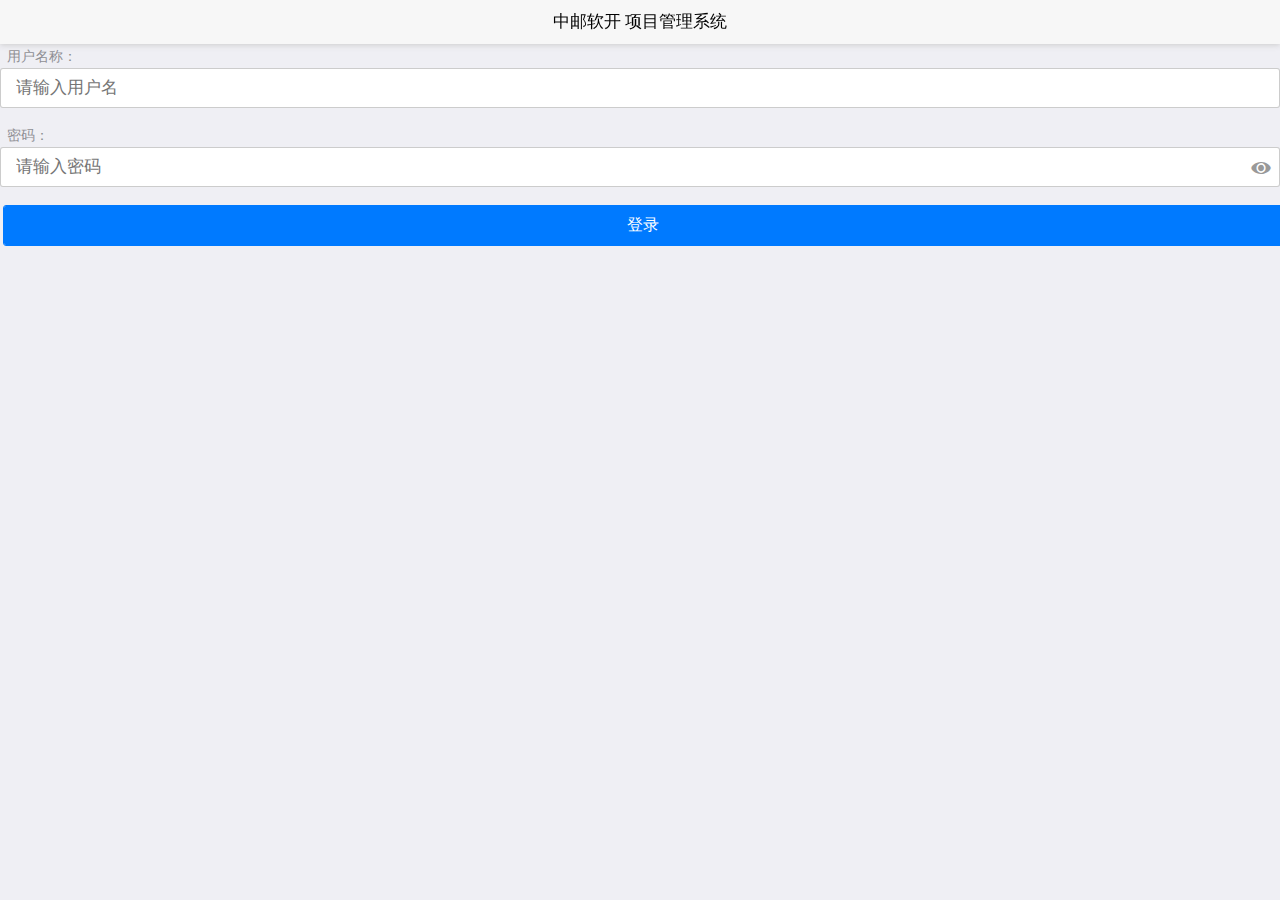
<file: HelloWorld20170228/index.html>
<!DOCTYPE html>
<html>
	<head>
	    <meta charset="utf-8">
	    <meta name="viewport" content="initial-scale=1.0, maximum-scale=1.0, user-scalable=no" />
	    <title></title>
	    <script src="js/mui.min.js"></script>
	    <link href="css/mui.min.css" rel="stylesheet"/>
	    <link href="css/myMobiStyle.css" rel="stylesheet"/>
	</head>
	<body>
		<header class="mui-bar mui-bar-nav">
		    <h1 class="mui-title">中邮软开 项目管理系统</h1>
		</header>
		<div class="mui-content">
			<h5>用户名称：</h5>
			<div class="mui-input-row">
				<input id="userName" type="text" placeholder="请输入用户名">
			</div>
			<h5>密码：</h5>
			<div class="mui-input-row mui-password">
				<input id="password" type="password" class="mui-input-password" placeholder="请输入密码">
			</div>
			<button type="button" class="mui-btn mui-btn-block mui-btn-primary" onclick="javascript:onLogin()">登录</button>
		</div>
	</body>
</html>
<script type="text/javascript">
	window.onload = function() {  
        mui.init();
		
		mui.plusReady(function() {  
			if(localStorage.userName){
				mui("#userName")[0].value = localStorage.userName;
			}
        });
    };
    
	document.addEventListener('plusready', function(){
		//console.log("所有plus api都应该在此事件发生后调用，否则会出现plus is undefined。");
	});

	//用户登录，如果成功则跳转到任务列表页面
	function onLogin(){
		var userName = mui("#userName")[0].value;
		var userPass = mui("#password")[0].value;
		
		//var url = 'http://192.168.16.42:8080/mybatis/user/test.do';
		var url = 'http://192.168.16.114:8080/HelloWeb/login';
		//发送数据
		var data = {
			name: userName,
			password: userPass,
		};
	
		mui.getJSON(url, data, callbackLogon);
		//测试代码
		//var response = {"status":"0000","message":"登录成功，已显示全部任务数据","taskssize":3,"tasks":[{"tdes":"前后台设计","tfitm":"","tid":1,"tmanager":"李现恩","tmid":0,"tname":"详细设计","tpct":0.12,"tremark":"","tsttm":""},{"tdes":"高楼大厦","tfitm":"","tid":2,"tmanager":"靳立新","tmid":0,"tname":"画图","tpct":0.42,"tremark":"","tsttm":""},{"tdes":"天天向上","tfitm":"","tid":3,"tmanager":"杨扬","tmid":0,"tname":"学习","tpct":0.32,"tremark":"","tsttm":""}],"id":1,"name":"李现恩","userssize":5,"users":[{"id":1,"name":"李现恩","password":""},{"id":2,"name":"靳立新","password":""},{"id":3,"name":"杨扬","password":""},{"id":4,"name":"张三","password":""},{"id":5,"name":"李四","password":""}]};
		//callbackLogon(response);
	}
	
	//成功响应的回调函数
	function callbackLogon(response) {
		console.info(JSON.stringify(response));
		var r = response;
		if(r.status == "0000" || r.status == "0003"){
			localStorage.setItem("userName", mui("#userName")[0].value);//把成功登陆了的用户名称保存下来，下次登陆时就不用再输入用户名了
			localStorage.setItem("users",JSON.stringify(r.users));//记录下用户列表，在任务编辑和新建时需要选择责任人。责任人就等于用户。
			localStorage.setItem("task_adev_mode","no");//是否有操作，no表示没有操作，new表示新建，edit表示编辑，view表示查看
			localStorage.setItem("working_task_id","0");//当前操作过的task_id号，0表示没有操作
			var url = "task_list.html";
	   		plus.webview.create(url,url,{},{tasks:response}).show();
		}else{
			if(r.status == "0001"){
				alert("用户名不存在");
			}
			if(r.status == "0002"){
				alert("密码错误");
			}
		}
	};
</script>
</file>
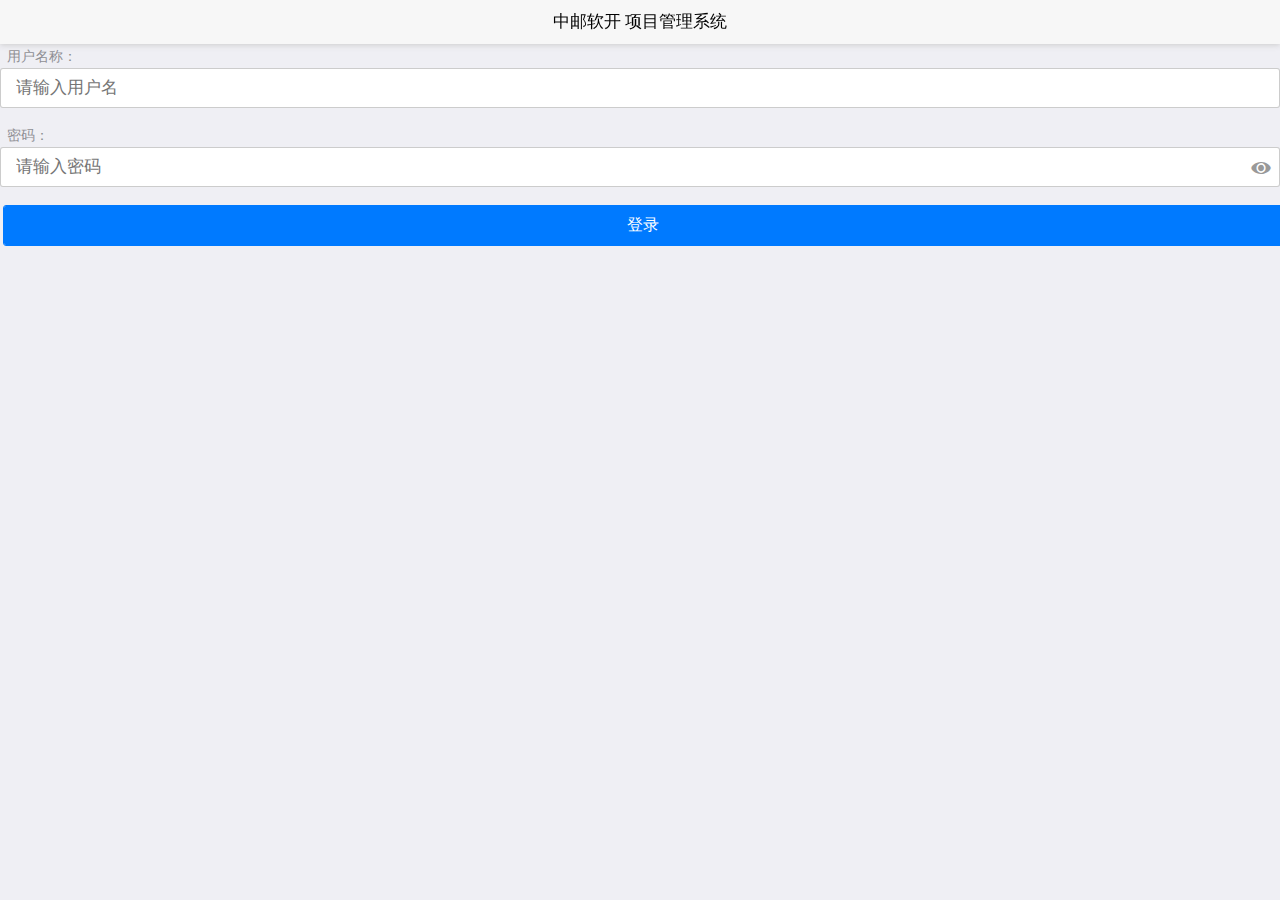
<file: HelloWorld20170228/sub0-login.html>
<!DOCTYPE html>
<html>
	<head>
	    <meta charset="utf-8">
	    <meta name="viewport" content="initial-scale=1.0, maximum-scale=1.0, user-scalable=no" />
	    <title></title>
	    <script src="js/mui.min.js"></script>
	    <link href="css/mui.min.css" rel="stylesheet"/>
	    <link href="css/myMobiStyle.css" rel="stylesheet"/>
	</head>
	<body>
		<header class="mui-bar mui-bar-nav">
		    <h1 class="mui-title">中邮软开 项目管理系统</h1>
		</header>
		<div class="mui-content">
			<h5>用户名称：</h5>
			<div class="mui-input-row">
				<input id="userName" type="text" placeholder="请输入用户名">
			</div>
			<h5>密码：</h5>
			<div class="mui-input-row mui-password">
				<input id="password" type="password" class="mui-input-password" placeholder="请输入密码">
			</div>
			<button type="button" class="mui-btn mui-btn-block mui-btn-primary" onclick="javascript:onLogin()">登录</button>
		</div>
	</body>
</html>
<script type="text/javascript">
	window.onload = function() {  
        mui.init();
		
		mui.plusReady(function() {  
			if(localStorage.userName){
				mui("#userName")[0].value = localStorage.userName;
			}
        });
    };
    
	document.addEventListener('plusready', function(){
		//console.log("所有plus api都应该在此事件发生后调用，否则会出现plus is undefined。");
	});

	//用户登录，如果成功则跳转到任务列表页面
	function onLogin(){
		var userName = mui("#userName")[0].value;
		var userPass = mui("#password")[0].value;
		
		//var url = 'http://192.168.16.114:8080/HelloWeb/login';//靳立新的PC做后台
		var url = 'http://192.168.3.17:8080/HelloWeb20170308/login';//杨扬的PC做后台
		//var url = 'http://192.168.16.42:8080/HelloWeb/login';//李现恩的PC做后台
		//发送数据
		var data = {
			name: userName,
			password: userPass,
		};	
		mui.getJSON(url, data, callbackLogon);
		
		//测试代码
//		var response = {"status":"0000","message":"登录成功，已显示全部任务数据","taskssize":3,"tasks":[{"tdes":"前后台设计","tfitm":"","tid":1,"tmanager":"李现恩","tmid":0,"tname":"详细设计","tpct":0.12,"tremark":"","tsttm":""},{"tdes":"高楼大厦","tfitm":"","tid":2,"tmanager":"靳立新","tmid":0,"tname":"画图","tpct":0.42,"tremark":"","tsttm":""},{"tdes":"天天向上","tfitm":"","tid":3,"tmanager":"杨扬","tmid":0,"tname":"学习","tpct":0.32,"tremark":"","tsttm":""}],"id":1,"name":"李现恩","userssize":5,"users":[{"id":1,"name":"李现恩","password":""},{"id":2,"name":"靳立新","password":""},{"id":3,"name":"杨扬","password":""},{"id":4,"name":"张三","password":""},{"id":5,"name":"李四","password":""}]};
//		callbackLogon(response);
	}
	
	//成功响应的回调函数
	function callbackLogon(response) {
		console.info(JSON.stringify(response));
		var r = response;
		if(r.status == "0000" || r.status == "0003"){
			localStorage.setItem("userName", mui("#userName")[0].value);//把成功登陆了的用户名称保存下来，下次登陆时就不用再输入用户名了
			//localStorage.setItem("users",JSON.stringify(r.users));//记录下用户列表，在任务编辑和新建时需要选择责任人。责任人就等于用户。
			localStorage.setItem("user_id",JSON.stringify(r.id));//记录下用户列表，在任务编辑和新建时需要选择责任人。责任人就等于用户。
			localStorage.setItem("task_adev_mode","no");//是否有操作，no表示没有操作，new表示新建，edit表示编辑，view表示查看
			localStorage.setItem("working_task_id","0");//当前操作过的task_id号，0表示没有操作
			//var url = "task_list.html";
	   		//plus.webview.create(url,url,{},{tasks:response}).show();
	   		
	   		//登录到主界面
	   		var url = "sub0-main.html";
	   		plus.webview.create(url,url,{},{tasks:response}).show();
		}else{
			if(r.status == "0001"){
				alert("用户名不存在");
			}
			if(r.status == "0002"){
				alert("密码错误");
			}
		}
	};
</script>
</file>
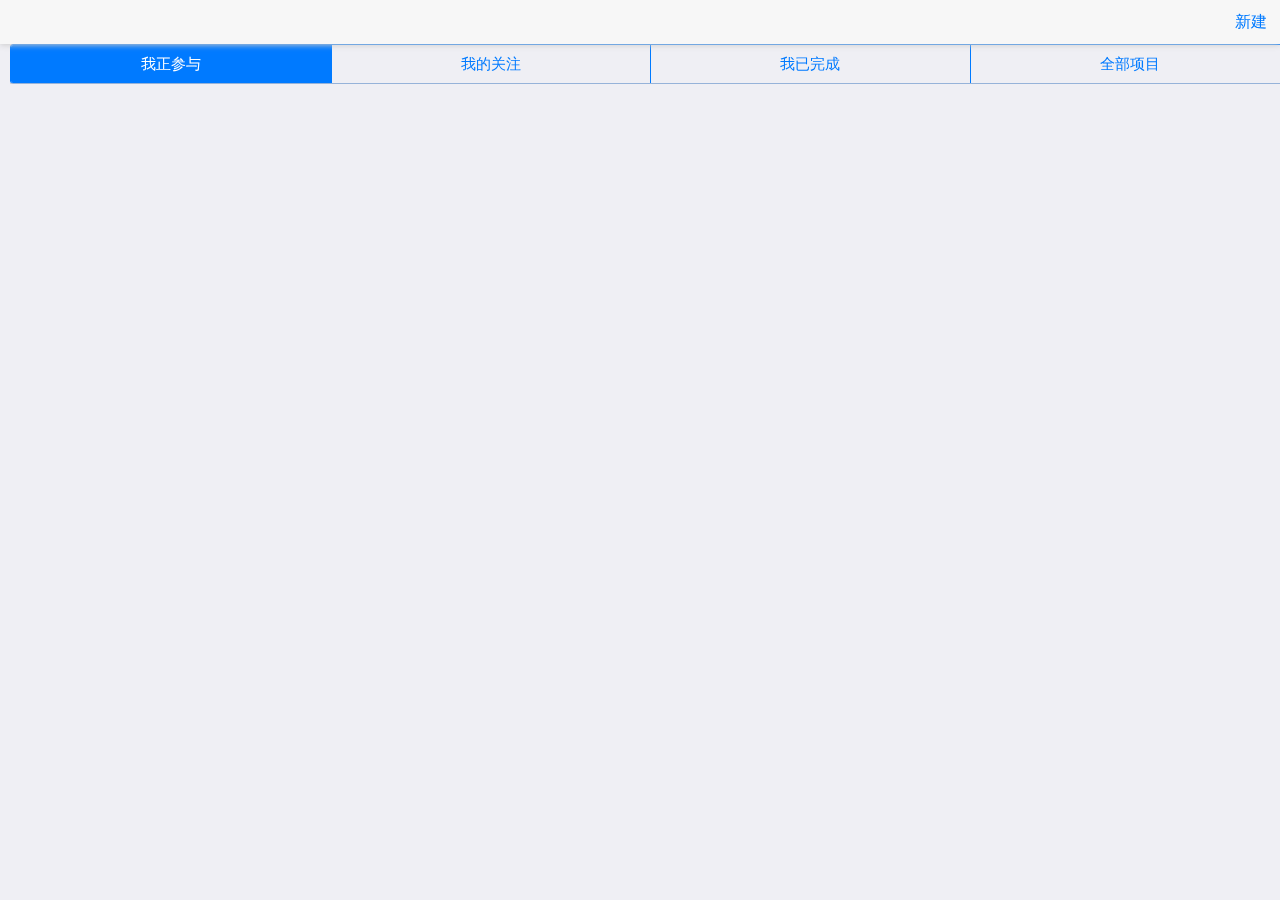
<file: HelloWorld20170228/sub1-project-list-yoyo.html>
<!DOCTYPE html>
<html>
	<head>
		<meta charset="utf-8">
		<title></title>
		<meta name="viewport" content="width=device-width, initial-scale=1,maximum-scale=1,user-scalable=no">
		<meta name="apple-mobile-web-app-capable" content="yes">
		<meta name="apple-mobile-web-app-status-bar-style" content="black">
		<link rel="stylesheet" href="css/mui.min.css">
		<link href="css/myMobiStyle.css" rel="stylesheet"/>
		<style>
			html,
			body {
				background-color: #efeff4;
			}
			.title {
				padding: 20px 15px 10px;
				color: #6d6d72;
				font-size: 15px;
				background-color: #fff;
			}
			
			.mui-plus header.mui-bar {
				display: none!important;
			}
			.mui-plus .mui-bar-nav~.mui-content {
				padding: 0!important;
			}
			
			.mui-plus .plus{
				display: inline;
			}
			
			.plus{
				display: none;
			}
			
			#topPopover {
				position: fixed;
				top: 16px;
				right: 6px;
			}
			#topPopover .mui-popover-arrow {
				left: auto;
				right: 6px;
			}
			p {
				text-indent: 22px;
			}
			span.mui-icon {
				font-size: 14px;
				color: #007aff;
				margin-left: -15px;
				padding-right: 10px;
			}
			.mui-popover {
				height: 300px;
			}
			.mui-content {
				padding: 10px;
			}
		</style>
	</head>

	<body>
		<header class="mui-bar mui-bar-nav">
		    <a class="mui-btn mui-btn-link mui-pull-right" onclick="javascript:onNewProject()">新建</a>
		</header>
		<div id="pullrefresh" class="mui-content mui-scroll-wrapper">
			<div class="mui-scroll">
				<div id="segmentedControl" class="mui-segmented-control">
					<a class="mui-control-item mui-active" href="#item1">我正参与</a>
					<a class="mui-control-item" href="#item2">我的关注</a>
					<a class="mui-control-item" href="#item3">我已完成</a>
					<a class="mui-control-item" href="#item3">全部项目</a>
				</div>
				<ul id="project_list" class="mui-table-view">
				<!--js 通过代码添加任务列表内的任务 -->
		       </ul>
			</div>
		</div>
	</body>
</html>		
		
<script src="js/mui.min.js"></script>
	<script type="text/javascript">
			mui.init({
				swipeBack: false,
				//上拉下滑监听
				pullRefresh: {
					container: '#pullrefresh',
					down: {
						callback: pulldownRefresh
					},
					up: {
						contentrefresh: '正在加载...',
						callback: pullupRefresh
					}
				},
				//手势监听
				gestureConfig:{ tap: true, //默认为true
    					doubletap: true, //默认为false 
    					longtap: true, //默认为false 
    					swipe: true, //默认为true 
    					drag: true, //默认为true 
    					hold:false,//默认为false，不监听 
    					release:false//默认为false，不监听 
    				  },
			});
			
		//启动完成后，调用刷新项目列表
    	mui.plusReady(function() {  
        var self = plus.webview.currentWebview();
        //发送请求
        //var url='http://192.168.16.114:8080/HelloWeb/getProjectAllInfo';//靳立新的PC做后台
        var url = 'http://192.168.3.17:8080/HelloWeb20170308/getProjectAllInfo';//杨扬的PC做后台
        //接收数据
      	mui.getJSON(url, notifiULList);

	     //测试代码
		//console.info(response.status);
		//console.info('response.projects:'+JSON.stringify(response.projects));
		//notifiULList(response);
    });

	//刷新项目列表，数据来源是登录成功后传入的response
        function notifiULList(response) {
        datalist=response.projects;
        var doc = document;
        var fragment = doc.createDocumentFragment();
        var container = doc.getElementById("project_list");  
        console.info('datalist='+JSON.stringify(datalist));
		
        mui.each(datalist, function(i, n) {  
            notifiAndSetLiDetail(fragment, n);  
        });  

        container.appendChild(fragment);  
    }
	
	//构建每一个项目信息的HTML
	function notifiAndSetLiDetail(fragment, n) { 
		var doc = document;
		var li = doc.createElement("li");//项目条目
        fragment.appendChild(li);
        li.setAttribute("class", "mui-table-view-cell"); 
        li.setAttribute("id", n.id); 
        
        var div4 = doc.createElement("div");//左滑删除显示区域
        li.appendChild(div4);
        div4.setAttribute("class", "mui-slider-right mui-disabled");
        var a = doc.createElement("a");//删除按钮
        div4.appendChild(a);
        a.setAttribute("class", "mui-btn mui-btn-red");
        a.innerHTML = "删除";
        
        var div1 = doc.createElement("div");//项目信息显示区域
        div1.setAttribute("class", "mui-slider-handle mui-table");
        li.appendChild(div1);
         
        var div2 = doc.createElement("div");//项目名称和项目描述区域，包含在div1的左侧
        //div2.setAttribute("class", "mui-table-cell mui-col-xs-10");
        div2.setAttribute("class", "mui-table-cell");
        div1.appendChild(div2);
        
        var div3 = doc.createElement("div");//项目进度和责任人区域，包含在div1的右侧
		div3.setAttribute("class", "mui-table-cell mui-col-xs-6 mui-text-right");
        div1.appendChild(div3);
        
        var h41 = doc.createElement("h4");//项目名称
        h41.innerHTML = n.name;
        div2.appendChild(h41);
        
        var p1 = doc.createElement("p");//项目概述
        p1.setAttribute("class", "mui-h6 mui-ellipsis");
        p1.innerHTML = n.overview;
        div2.appendChild(p1);
               
        var p2 = doc.createElement("p");  //项目经理
        p2.setAttribute("class", "mui-h4 mui-ellipsis");
        p2.innerHTML = getUserNameByID(n.owner_id);
        div3.appendChild(p2);
        //console.info('n.owner_id='+n.owner_id);
        //console.info('p2.innerHTML='+ JSON.stringify(p2.innerHTML));
        
        var h42 = doc.createElement("h6");//任务数
      	h42.innerHTML = '总任务：'+n.tasksize;
      	div3.appendChild(h42);
    };	
    
			//mui事件，单击打开所分配的任务
			mui("#project_list").on('tap','.mui-table-view-cell',function(event)
			{
				//打开任务详情 
				mui.openWindow({ id:'task', url:'sub2-task-list-yoyo.html' }); 
			})
			
			//mui事件，长按打开项目详情
			mui(".mui-table-view").on('longtap','.mui-table-view-cell',function(event)
			{
				//打开项目详情 
//				mui.openWindow({ id:'detail', url:'sub2-project-detail-yoyo.html' }); 
				var url = "sub2-project-detail-yoyo.html";
				localStorage.setItem("project_adev","edit");
	    		plus.webview.create(url,'page_project_adev',{},{shane:"v", project_id:this.id}).show();
			})
			
			//跳转到新建页面，新建项目的id为0
			function onNewProject(){
			var url = "sub1-project-new-yoyo.html";
			localStorage.setItem("project_adev","new");
	    	plus.webview.create(url,'page_project_adev',{},{shane:"n", project_id:0}).show();
	};
	
	//查看任务，任务id会被传入到查看界面
	mui('#task_list').on('tap', '.mui-table-view-cell', function(event) {
		var url = "task_new.html";
		localStorage.setItem("task_adev","edit");//
	    plus.webview.create(url,'page_task_adev',{},{shane:"v", task_id:this.id}).show();
	});
			
			//左滑删除项目
		mui('#project_list').on('tap', '.mui-btn', function(event) {
		var elem = this;
		var li = elem.parentNode.parentNode;
		var project_id = li.getAttribute("id");
		var btnArray = ['确认', '取消'];
		mui.confirm('确认删除该条任务？', 'PMS', btnArray, function(e) {
			if (e.index == 0) {
				//li.parentNode.removeChild(li);
				deleteProject(project_id);//调用删除任务的后台请求
			} else {
				setTimeout(function() {
					mui.swipeoutClose(li);
				}, 0);
			}
		});
	});
	
	//删除项目函数
	function deleteProject(projectID) {
		//var url = 'http://192.168.16.114:8080/HelloWeb/deleteProjectById';//靳立新的PC做后台
		var url = 'http://192.168.3.17:8080/HelloWeb20170308/deleteProjectById';//杨扬的PC做后台
		//发送数据
		var data = {
			project_id: projectID,
		};

		mui.getJSON(url, data, callbackDeleteProject);
	};
		
	//删除任务调用成功响应的回调函数
	function callbackDeleteProject(response) {
		//console.info(JSON.stringify(response));
		if(response.status == "0000"){
			projectId = response.project_id;
			mui(".mui-table-view-cell").each(function(){
				if(this.getAttribute("id") == projectId){
					this.parentNode.removeChild(this);
					console.info("删除任务成功!")
				}
			})
		}
	};

	function refreshChangedProject(){
		var isNew = localStorage.getItem("project_adev_mode");
		var project_id = localStorage.getItem("working_project_id");
		console.info("开始调用refreshChangedProject... ...isNew = " + isNew + ",    project_id = " + project_id);
		if(isNew == 'new'){
			//console.info("在列表末尾增加一条记录");
			var doc = document;
	        var fragment = doc.createDocumentFragment();
	        var container = doc.getElementById("project_list");
	        var data = localStorage.getItem("changed_project");
	        var ObjProject = JSON.parse(data);
            notifiAndSetLiDetail(fragment, ObjProject);  
	        container.appendChild(fragment); 
		}else if(isNew == 'edit'){
			//console.info("去列表中遍历id，并修改");
			var data = localStorage.getItem("changed_project");
	        var ObjProject = JSON.parse(data);
			mui(".mui-table-view-cell").each(function(){
				if(this.getAttribute("id") == project_id){
					var divs = this.getElementsByTagName("div");//li有两个div，我们要操作第二个
					var divs_project_info = divs[1].getElementsByTagName("div");
					var project_name = divs_project_info[0].getElementsByTagName("h4");
					project_name[0].innerHTML = ObjProject.name;
					var project_desc = divs_project_info[0].getElementsByTagName("p");
					project_desc[0].innerHTML = ObjProject.overview;
					var project_owner = divs_project_info[1].getElementsByTagName("p");
					project_owner[0].innerHTML = getUserNameByID(ObjProject.owner_id);
					console.info(project_owner[0].innerHTML);
					return false;
				}
			})
		}else{
			console.info("project_adev状态不对，或者其他错误");
		}
		
		//console.info("return false 相当于 break");
		localStorage.setItem("project_adev_mode","no");//是否有操作，no表示没有操作，new表示新建，edit表示编辑，view表示查看
		localStorage.setItem("working_project_id","0");
	};
	
	
	
	//发送请求到后台获取用户表信息并存到本地localStorage
	{
		//发送请求
    	//var url='http://192.168.16.114:8080/HelloWeb/getUserAllInfo';//靳立新的PC做后台
    	var url = 'http://192.168.3.17:8080/HelloWeb20170308/getUserAllInfo';//杨扬的PC做后台
  		//接收数据
    	mui.getJSON(url, getUserName);
    		
   		function getUserName(users){
			var jsonUsers = users;
			//console.info('jsonUsers='+JSON.stringify(users));
			localStorage.setItem("users",JSON.stringify(jsonUsers.users));//users={id,name}
			//console.info('users='+JSON.stringify(jsonUsers.users));
			//console.info('localStorage='+JSON.stringify(localStorage));
		};
	};
	
	//根据用户id获取用户名称
	function getUserNameByID(id) {
		//console.info('localStorage:'+JSON.stringify(localStorage));
		var jsonUsers = JSON.parse(localStorage.getItem("users"));
		var rValue = "";	
		mui.each(jsonUsers,function(index, item){
			//console.info("item.id = "+ item.id + ", id = " + id);
			if(item.id == id){
				//console.info("Oh find it"+id);
				rValue = item.name;
				return false;
			}
		});		
		//console.info("cannot find"+id);
		return rValue;
	};
	
		/**
			 * 下拉刷新具体业务实现
			 */
			function pulldownRefresh() {
				setTimeout(function() {
					var table = document.body.querySelector('.mui-table-view');
					var cells = document.body.querySelectorAll('.mui-table-view-cell');
					for (var i = cells.length, len = i + 3; i < len; i++) {
						var li = document.createElement('li');
						li.className = 'mui-table-view-cell';
						li.innerHTML = '<a class="mui-navigate-right">Item ' + (i + 1) + '</a>';
						//下拉刷新，新纪录插到最前面；
						table.insertBefore(li, table.firstChild);
					}
					mui('#pullrefresh').pullRefresh().endPulldownToRefresh(); //refresh completed
				}, 1000);
			};
			
			/**
			 * 上拉加载具体业务实现
			 */
			var count = 0;
			function pullupRefresh() {
				setTimeout(function() {
					mui('#pullrefresh').pullRefresh().endPullupToRefresh((++count > 2)); //参数为true代表没有更多数据了。
					var table = document.body.querySelector('.mui-table-view');
					var cells = document.body.querySelectorAll('.mui-table-view-cell');
					for (var i = cells.length, len = i + 20; i < len; i++) {
						var li = document.createElement('li');
						li.className = 'mui-table-view-cell';
						li.innerHTML = '<a class="mui-navigate-right">Item ' + (i + 1) + '</a>';
						table.appendChild(li);
					}
				}, 1000);
			};
</script>
</file>
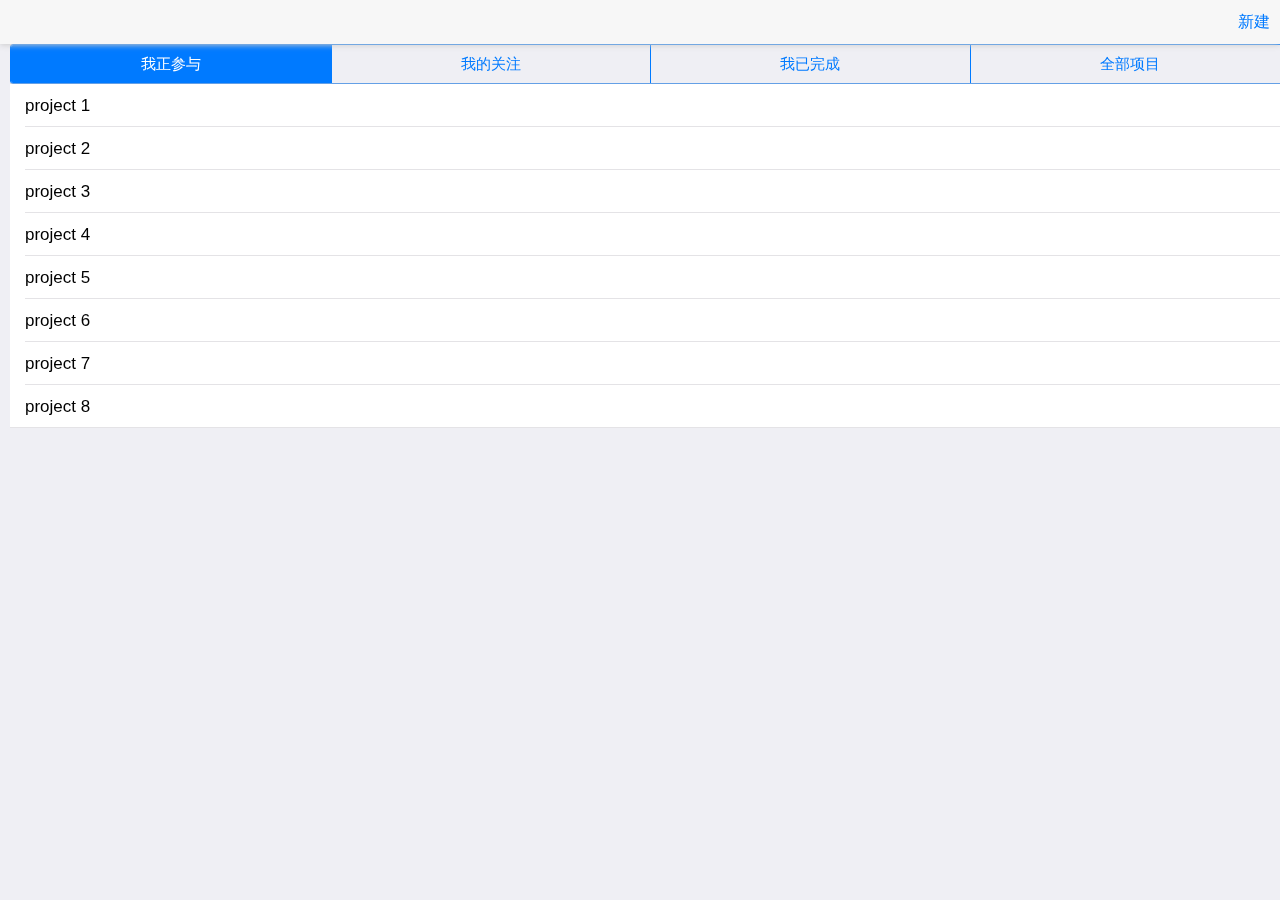
<file: HelloWorld20170228/sub1-project-list.html>
<!DOCTYPE html>
<html>

	<head>
		<meta charset="utf-8">
		<title>Hello MUI</title>
		<meta name="viewport" content="width=device-width, initial-scale=1,maximum-scale=1,user-scalable=no">
		<meta name="apple-mobile-web-app-capable" content="yes">
		<meta name="apple-mobile-web-app-status-bar-style" content="black">
		<link rel="stylesheet" href="css/mui.min.css">
		<style>
			html,
			body {
				background-color: #efeff4;
			}
			.title {
				padding: 20px 15px 10px;
				color: #6d6d72;
				font-size: 15px;
				background-color: #fff;
			}
			
			.mui-plus header.mui-bar {
				display: none!important;
			}
			.mui-plus .mui-bar-nav~.mui-content {
				padding: 0!important;
			}
			
			.mui-plus .plus{
				display: inline;
			}
			
			.plus{
				display: none;
			}
			
			#topPopover {
				position: fixed;
				top: 16px;
				right: 6px;
			}
			#topPopover .mui-popover-arrow {
				left: auto;
				right: 6px;
			}
			p {
				text-indent: 22px;
			}
			span.mui-icon {
				font-size: 14px;
				color: #007aff;
				margin-left: -15px;
				padding-right: 10px;
			}
			.mui-popover {
				height: 300px;
			}
			.mui-content {
				padding: 10px;
			}
		</style>
	</head>

	<body>
		<header class="mui-bar mui-bar-nav">
		    <a class="mui-btn mui-btn-link mui-pull-right" onclick="javascript:onNewTask()">新建</a>
		</header>
		<div id="pullrefresh" class="mui-content mui-scroll-wrapper">
			<div class="mui-scroll">

				<div id="segmentedControl" class="mui-segmented-control">
					<a class="mui-control-item mui-active" href="#item1">我正参与</a>
					<a class="mui-control-item" href="#item2">我的关注</a>
					<a class="mui-control-item" href="#item3">我已完成</a>
					<a class="mui-control-item" href="#item3">全部项目</a>
				</div>
				<ul id="project_list" class="mui-table-view mui-table-view-chevron">
					<li class="mui-table-view-cell">project 1</a></li>
					<li class="mui-table-view-cell">project 2</a></li>
					<li class="mui-table-view-cell">project 3</a></li>
					<li class="mui-table-view-cell">project 4</a></li>
					<li class="mui-table-view-cell">project 5</a></li>
					<li class="mui-table-view-cell">project 6</a></li>
					<li class="mui-table-view-cell">project 7</a></li>
					<li class="mui-table-view-cell">project 8</a></li>
				</ul>
			</div>
		</div>
		
		<div id="middlePopover" class="mui-popover">
			<div class="mui-popover-arrow"></div>
			<div class="mui-scroll-wrapper">
				<div class="mui-scroll">
					<ul class="mui-table-view">
						<li class="mui-table-view-cell"><a href="#">项目详情</a></li>
						<li class="mui-table-view-cell"><a href="javascript:showTaskList()">任务列表</a></li>
						<li class="mui-table-view-cell"><a href="#">风险管理</a></li>
						<li class="mui-table-view-cell"><a href="#">成本管理</a></li>
						<li class="mui-table-view-cell"><a href="#">绩效管理</a></li>
					</ul>
				</div>
			</div>

		</div>
		<script src="js/mui.min.js"></script>
		<script>
			mui.init({
				swipeBack: false,
				pullRefresh: {
					container: '#pullrefresh',
					down: {
						callback: pulldownRefresh
					},
					up: {
						contentrefresh: '正在加载...',
						callback: pullupRefresh
					}
				}
			});
			
			mui('.mui-scroll-wrapper').scroll();
			mui('body').on('shown', '.mui-popover', function(e) {
				//console.log('shown', e.detail.id);//detail为当前popover元素
			});
			mui('body').on('hidden', '.mui-popover', function(e) {
				//console.log('hidden', e.detail.id);//detail为当前popover元素
			});
			
			var subpages = ['sub2-project.html'];
			var subpage_style = {
				top: '85px',
				bottom: '81px'
			};
			
			//弹出项目子菜单
			mui('#project_list').on('tap', '.mui-table-view-cell', function(event) {
				
		       mui('.mui-popover').popover('toggle',this);
			});
			
			function showTaskList(){
				var url = "sub2-task-list.html";
			    plus.webview.create(url,url,{},{}).show();
			}
			/**
			 * 下拉刷新具体业务实现
			 */
			function pulldownRefresh() {
				setTimeout(function() {
					var table = document.body.querySelector('.mui-table-view');
					var cells = document.body.querySelectorAll('.mui-table-view-cell');
					for (var i = cells.length, len = i + 3; i < len; i++) {
						var li = document.createElement('li');
						li.className = 'mui-table-view-cell';
						li.innerHTML = '<a class="mui-navigate-right">Item ' + (i + 1) + '</a>';
						//下拉刷新，新纪录插到最前面；
						table.insertBefore(li, table.firstChild);
					}
					mui('#pullrefresh').pullRefresh().endPulldownToRefresh(); //refresh completed
				}, 1000);
			}
			var count = 0;
			/**
			 * 上拉加载具体业务实现
			 */
			function pullupRefresh() {
				setTimeout(function() {
					mui('#pullrefresh').pullRefresh().endPullupToRefresh((++count > 2)); //参数为true代表没有更多数据了。
					var table = document.body.querySelector('.mui-table-view');
					var cells = document.body.querySelectorAll('.mui-table-view-cell');
					for (var i = cells.length, len = i + 20; i < len; i++) {
						var li = document.createElement('li');
						li.className = 'mui-table-view-cell';
						li.innerHTML = '<a class="mui-navigate-right">Item ' + (i + 1) + '</a>';
						table.appendChild(li);
					}
				}, 1000);
			}
		</script>
	</body>
</html>
</file>
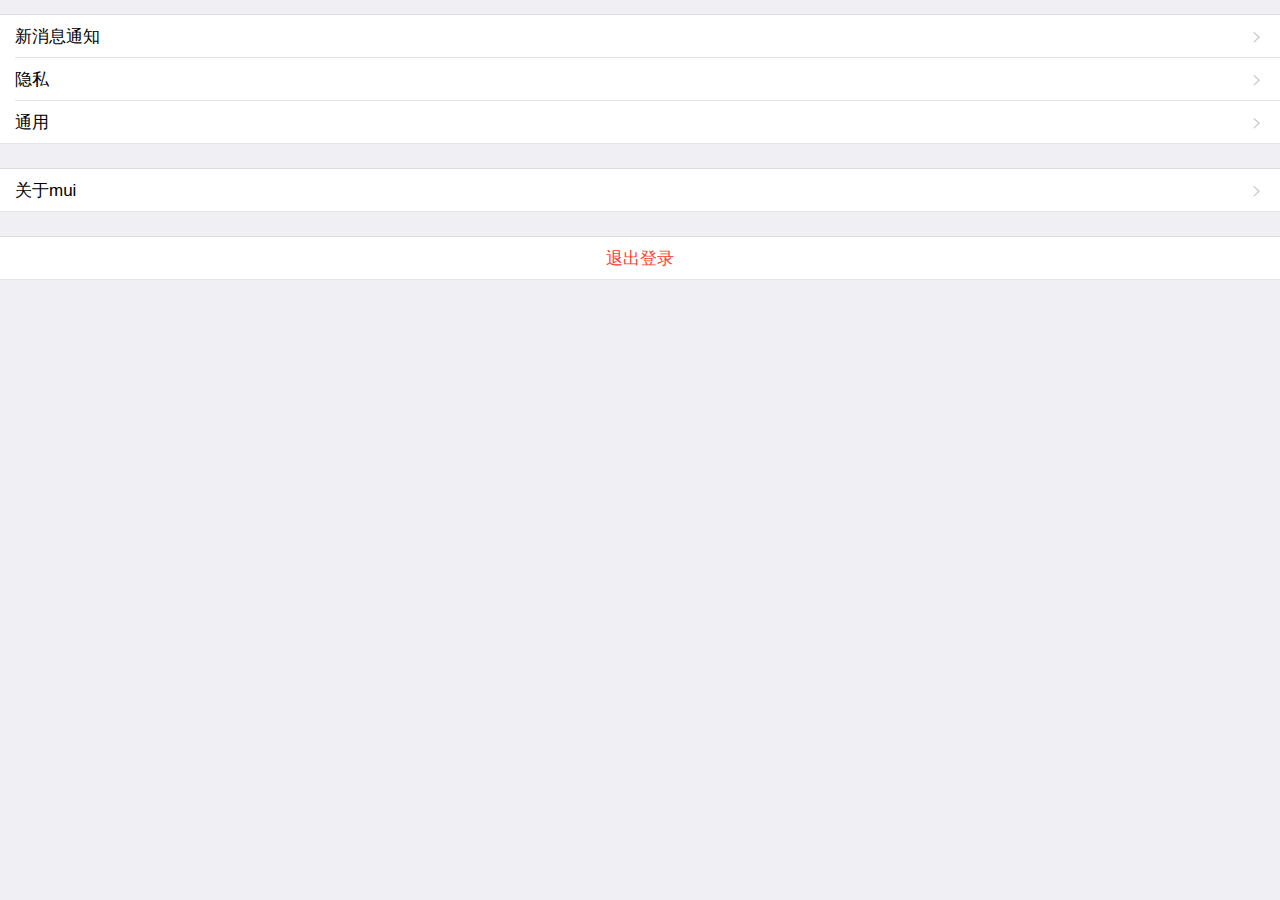
<file: HelloWorld20170228/sub1-setting.html>
<!DOCTYPE html>
<html>

	<head>
		<meta charset="utf-8">
		<title>Hello MUI</title>
		<meta name="viewport" content="width=device-width, initial-scale=1,maximum-scale=1,user-scalable=no">
		<meta name="apple-mobile-web-app-capable" content="yes">
		<meta name="apple-mobile-web-app-status-bar-style" content="black">

		<link rel="stylesheet" href="css/mui.min.css">
		<style>
			html,body {
				background-color: #efeff4;
			}
			.title{
				margin: 20px 15px 10px;
				color: #6d6d72;
				font-size: 15px;
			}
		</style>
	</head>

	<body>
		<!--<header class="mui-bar mui-bar-nav">
			<a class="mui-action-back mui-icon mui-icon-left-nav mui-pull-left"></a>
			<h1 class="mui-title">设置</h1>
		</header>-->
		<div class="mui-content">
			<ul class="mui-table-view">
				<li class="mui-table-view-cell">
					<a class="mui-navigate-right">
						新消息通知
					</a>
				</li>
				<li class="mui-table-view-cell">
					<a class="mui-navigate-right">
						隐私
					</a>
				</li>
				<li class="mui-table-view-cell">
					<a class="mui-navigate-right">
						通用
					</a>
				</li>
			</ul>
			<ul class="mui-table-view" style="margin-top: 25px;">
				<li class="mui-table-view-cell">
					<a id="about" class="mui-navigate-right">
						关于mui
					</a>
				</li>
			</ul>
			<ul class="mui-table-view" style="margin-top: 25px;">
				<li class="mui-table-view-cell">
					<a style="text-align: center;color: #FF3B30;">
						退出登录
					</a>
				</li>
			</ul>
		</div>
		</style>
	</body>
	<script src="js/mui.min.js"></script>
	<script>
		mui.init({
			swipeBack:true //启用右滑关闭功能
		});
		document.getElementById("about").addEventListener('tap',function () {
			//获得主页面的webview
			//var main = plus.webview.currentWebview().parent();
			//触发主页面的gohome事件
			//mui.fire(main,'gohome');
		});
	</script>
</html>
</file>
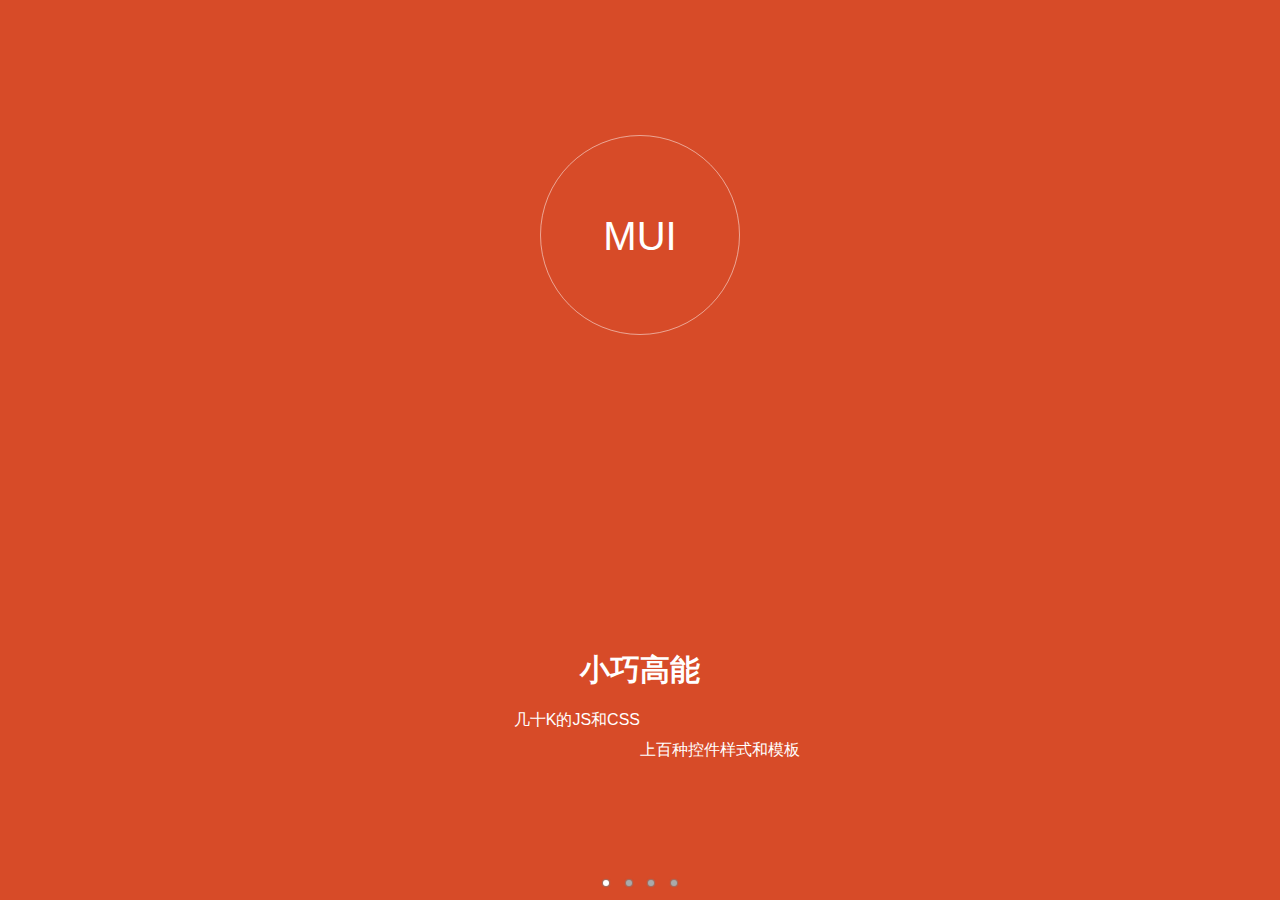
<file: HelloWorld20170228/sub2-project.html>
<!DOCTYPE html>
<html>

	<head>
		<meta charset="utf-8">
		<title>Hello MUI</title>
		<meta name="viewport" content="width=device-width, initial-scale=1,maximum-scale=1,user-scalable=no">
		<meta name="apple-mobile-web-app-capable" content="yes">
		<meta name="apple-mobile-web-app-status-bar-style" content="black">

		<link rel="stylesheet" href="css/mui.min.css">
		<style>
			#close {
				position: absolute;
				width: 160px;
				left: 50%;
				margin-left: -80px;
				bottom: 15%;
				padding: 10px;
				color: #fff;
				border-color: #fff;
			}
			.item-logo {
				width: 100%;
				height: 100%;
				position: relative;
			}
			.item-logo a {
				width: 200px;
				height: 200px;
				display: block;
				border: 1px solid #FFFFFF;
				border-color: rgba(255, 255, 255, 0.5);
				text-align: center;
				line-height: 200px;
				border-radius: 50%;
				font-size: 40px;
				color: #fff;
				position: absolute;
				top: 15%;
				left: 50%;
				margin-left: -100px;
			}
			.animate {
				position: absolute;
				left: 0;
				bottom: 15%;
				width: 100%;
				color: #fff;
				display: -moz-box;
			}
			.animate h2 {
				text-align: center;
				margin-bottom: 20px;
			}
			.animate li {
				width: 50%;
				height: 30px;
				line-height: 30px;
				list-style: none;
				font-size: 16px;
				text-align: right;
			}
			.animate li:nth-child(3) {
				text-align: left;
				float: right;
			}
			.animated {
				-webkit-animation-duration: 1s;
				-webkit-animation-play-state: paused;
				-webkit-animation-fill-mode: both;
			}
			.guide-show .bounceInDown {
				-webkit-animation-name: bounceInDown;
				-webkit-animation-play-state: running;
				-webkit-animation-delay: 1s;
				display: block;
			}
			.guide-show .bounceInLeft {
				-webkit-animation-name: bounceInLeft;
				display: block;
				-webkit-animation-play-state: running;
			}
			.guide-show .bounceInRight {
				-webkit-animation-name: bounceInRight;
				display: block;
				-webkit-animation-play-state: running;
				-webkit-animation-delay: 0.5s;
			}
			@-webkit-keyframes bounceInDown {
				0%, 60%, 75%, 90%, 100% {
					-webkit-animation-timing-function: cubic-bezier(0.215, 0.610, 0.355, 1.000);
					animation-timing-function: cubic-bezier(0.215, 0.610, 0.355, 1.000);
				}
				0% {
					opacity: 0;
					-webkit-transform: translate3d(0, -3000px, 0);
					transform: translate3d(0, -3000px, 0);
				}
				60% {
					opacity: 1;
					-webkit-transform: translate3d(0, 25px, 0);
					transform: translate3d(0, 25px, 0);
				}
				75% {
					-webkit-transform: translate3d(0, -5px, 0);
					transform: translate3d(0, -5px, 0);
				}
				90% {
					-webkit-transform: translate3d(0, 3px, 0);
					transform: translate3d(0, 3px, 0);
				}
				100% {
					-webkit-transform: none;
					transform: none;
				}
			}
			@-webkit-keyframes bounceInLeft {
				0%, 60%, 75%, 90%, 100% {
					-webkit-animation-timing-function: cubic-bezier(0.215, 0.610, 0.355, 1.000);
					animation-timing-function: cubic-bezier(0.215, 0.610, 0.355, 1.000);
				}
				0% {
					opacity: 0;
					-webkit-transform: translate3d(-3000px, 0, 0);
					transform: translate3d(-3000px, 0, 0);
				}
				60% {
					opacity: 1;
					-webkit-transform: translate3d(25px, 0, 0);
					transform: translate3d(25px, 0, 0);
				}
				75% {
					-webkit-transform: translate3d(-10px, 0, 0);
					transform: translate3d(-10px, 0, 0);
				}
				90% {
					-webkit-transform: translate3d(5px, 0, 0);
					transform: translate3d(5px, 0, 0);
				}
				100% {
					-webkit-transform: none;
					transform: none;
				}
			}
			@-webkit-keyframes bounceInRight {
				0%, 60%, 75%, 90%, 100% {
					-webkit-animation-timing-function: cubic-bezier(0.215, 0.610, 0.355, 1.000);
					animation-timing-function: cubic-bezier(0.215, 0.610, 0.355, 1.000);
				}
				0% {
					opacity: 0;
					-webkit-transform: translate3d(3000px, 0, 0);
					transform: translate3d(3000px, 0, 0);
				}
				60% {
					opacity: 1;
					-webkit-transform: translate3d(-25px, 0, 0);
					transform: translate3d(-25px, 0, 0);
				}
				75% {
					-webkit-transform: translate3d(10px, 0, 0);
					transform: translate3d(10px, 0, 0);
				}
				90% {
					-webkit-transform: translate3d(-5px, 0, 0);
					transform: translate3d(-5px, 0, 0);
				}
				100% {
					-webkit-transform: none;
					transform: none;
				}
			}
		</style>
	</head>

	<body>
		<div id="slider" class="mui-slider mui-fullscreen" style="background-color: black;">
			<div class="mui-slider-group">
				<!-- 第一张 -->
				<div class="mui-slider-item">
					<div class="item-logo" style="background-color: #D74B28">
						<a href="#">
						MUI
						</a>
						<div class="animate guide-show">
							<h2 class="animated bounceInDown">小巧高能</h2>
							<li class="animated bounceInLeft">几十K的JS和CSS</li>
							<li class="animated bounceInRight">上百种控件样式和模板</li>
						</div>
					</div>
				</div>
				<!-- 第二张 -->
				<div class="mui-slider-item">
					<div class="item-logo" style="background-color: #02C1ED;">
						<a href="#">
						MUI
						</a>
						<div id="tips-2" class="animate mui-hidden">
							<h2 class="animated bounceInDown">原生UI</h2>
							<li class="animated bounceInLeft">以iOS原生UI为基础</li>
							<li class="animated bounceInRight">补充Android特有样式</li>
						</div>
					</div>
				</div>
				<!-- 第三张 -->
				<div class="mui-slider-item">
					<div class="item-logo" style="background-color: #67C962;">
						<a href="#">
						MUI
						</a>
						<div id="tips-3" class="animate mui-hidden">
							<h2 class="animated bounceInDown">流畅体验</h2>
							<li class="animated bounceInLeft">下拉刷新、转场动画</li>
							<li class="animated bounceInRight">整个世界都流畅了</li>
						</div>
					</div>
				</div>
				<!-- 第四张 -->
				<div class="mui-slider-item">
					<div class="item-logo" style="background-color: #FCD208;">
						<a href="#">
						MUI
						</a>
						<div class="animate">
							<button id='close' class="mui-btn mui-btn-warning mui-btn-outlined">立即体验</button>
						</div>
					</div>
				</div>
			</div>
			<div class="mui-slider-indicator">
				<div class="mui-indicator mui-active"></div>
				<div class="mui-indicator"></div>
				<div class="mui-indicator"></div>
				<div class="mui-indicator"></div>
			</div>
		</div>
		<script src="js/mui.min.js"></script>
		<script>
			mui.back = function() {};
			mui.plusReady(function() {
				if(mui.os.ios){
					plus.navigator.setFullscreen(true);
				}
				plus.navigator.closeSplashscreen();
			});
			//立即体验按钮点击事件
			document.getElementById("close").addEventListener('tap', function(event) {
				plus.storage.setItem("lauchFlag", "true");
				plus.navigator.setFullscreen(false);
				plus.webview.currentWebview().close();
			}, false);
			//图片切换时，触发动画
			document.querySelector('.mui-slider').addEventListener('slide', function(event) {
			 	//注意slideNumber是从0开始的；
			 	var index = event.detail.slideNumber+1;
			 	if(index==2||index==3){
			 		var item = document.getElementById("tips-"+index);
			 		if(item.classList.contains("mui-hidden")){
			 			item.classList.remove("mui-hidden");
			 			item.classList.add("guide-show");
			 		}
			 	}
			});
			
		</script>
	</body>

</html>
</file>
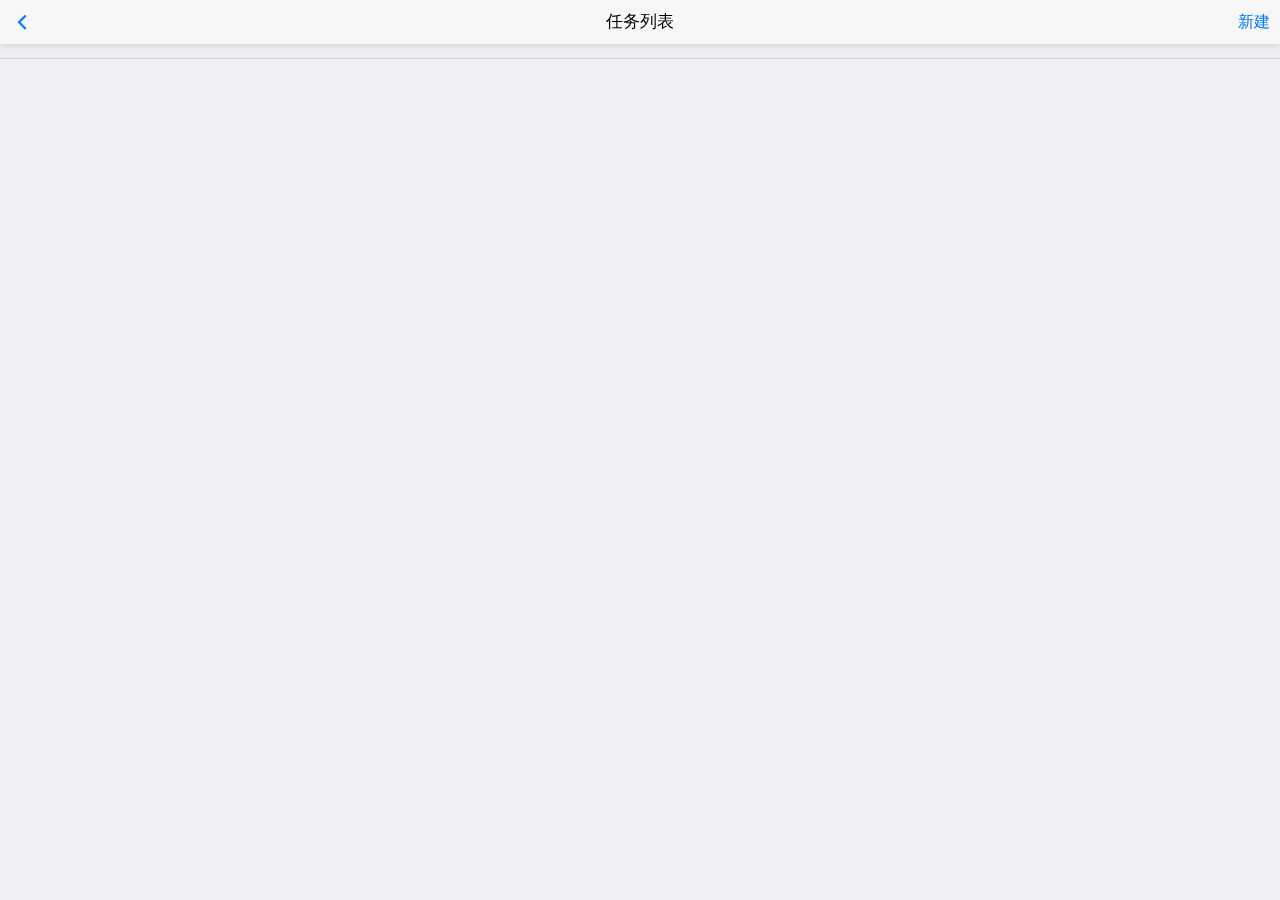
<file: HelloWorld20170228/task_list.html>
<!DOCTYPE html>
<html>
	<head>
		<meta charset="UTF-8">
		<title></title>
		<script src="js/mui.min.js"></script>
    	<link href="css/mui.min.css" rel="stylesheet"/>
	</head>
	<body>
		<header class="mui-bar mui-bar-nav">
		    <a class="mui-action-back mui-icon mui-icon-left-nav mui-pull-left"></a>
		    <h1 class="mui-title">任务列表</h1>
		    <a class="mui-btn mui-btn-link mui-pull-right" onclick="javascript:onNewTask()">新建</a>
		</header>
		<div class="mui-content">
		    <ul id="task_list" class="mui-table-view">
				<!--js 通过代码添加任务列表内的任务 -->
		    </ul>
		</div>
	</body>
</html>

<script type="text/javascript">
    mui.init({
    	gestureConfig:{ tap: true, //默认为true 
    					doubletap: true, //默认为false 
    					longtap: true, //默认为false 
    					swipe: true, //默认为true 
    					drag: true, //默认为true 
    					hold:false,//默认为false，不监听 
    					release:false//默认为false，不监听 
    				}
    });

	//启动完成后，调用刷新任务列表
    mui.plusReady(function() {  
        var self = plus.webview.currentWebview();
        notifiULList(self.tasks);
    });

	//刷新任务列表，数据来源是登录成功后传入的response
	function notifiULList(tasks) {  
        var datalist = tasks.tasks;
        var doc = document;
        var fragment = doc.createDocumentFragment();
        var container = doc.getElementById("task_list");  
		
        mui.each(datalist, function(i, n) {  
            notifiAndSetLiDetail(fragment, n);  
        });  

        container.appendChild(fragment);  
    }
	
	//构建每一个任务信息的HTML
	function notifiAndSetLiDetail(fragment, n) {  
        var doc = document;
        var li = doc.createElement("li");//任务条目
        fragment.appendChild(li);
        li.setAttribute("class", "mui-table-view-cell"); 
        li.setAttribute("id", n.tid); 
        
        var div4 = doc.createElement("div");//左滑删除显示区域
        li.appendChild(div4);
        div4.setAttribute("class", "mui-slider-right mui-disabled");
        var a = doc.createElement("a");//删除按钮
        div4.appendChild(a);
        a.setAttribute("class", "mui-btn mui-btn-red");
        a.innerHTML = "删除";
        
        var div1 = doc.createElement("div");//任务信息显示区域
        div1.setAttribute("class", "mui-slider-handle mui-table");
        li.appendChild(div1);
         
        var div2 = doc.createElement("div");//任务名称和任务描述区域，包含在div1的左侧
        div2.setAttribute("class", "mui-table-cell mui-col-xs-10");
        div1.appendChild(div2);
        
        var div3 = doc.createElement("div");//任务进度和责任人区域，包含在div1的右侧
		div3.setAttribute("class", "mui-table-cell mui-col-xs-2 mui-text-right");
        div1.appendChild(div3);
        
        var h41 = doc.createElement("h4");//任务名称
        h41.innerHTML = n.tname;
        div2.appendChild(h41);
        
        var p1 = doc.createElement("p");//任务描述
        p1.setAttribute("class", "mui-h6 mui-ellipsis");
        p1.innerHTML = n.tdes;
        div2.appendChild(p1);
        
        var h42 = doc.createElement("h4");//任务进度
        h42.innerHTML = Math.round(parseFloat(n.tpct)*100) +"%";
        div3.appendChild(h42);
        
        var p2 = doc.createElement("p");  //责任人
        p2.setAttribute("class", "mui-h6 mui-ellipsis");
        p2.innerHTML = getUserNameByID(n.tmid);
        div3.appendChild(p2);
    };
	
	//跳转到新建页面，新建任务的id为0
	function onNewTask(){
		var url = "task_new.html";
		localStorage.setItem("task_adev","new");//
	    plus.webview.create(url,'page_task_adev',{},{shane:"n", task_id:0}).show();
	};
	
	//查看任务，任务id会被传入到查看界面
	mui('#task_list').on('tap', '.mui-table-view-cell', function(event) {
		var url = "task_new.html";
		localStorage.setItem("task_adev","edit");//
	    plus.webview.create(url,'page_task_adev',{},{shane:"v", task_id:this.id}).show();
	});
	
	//左滑删除任务
	mui('#task_list').on('tap', '.mui-btn', function(event) {
		var elem = this;
		var li = elem.parentNode.parentNode;
		var task_id = li.getAttribute("id");
		var btnArray = ['确认', '取消'];
		mui.confirm('确认删除该条任务？', 'PMS', btnArray, function(e) {
			if (e.index == 0) {
				//li.parentNode.removeChild(li);
				deleteTask(task_id);//调用删除任务的后台请求
			} else {
				setTimeout(function() {
					mui.swipeoutClose(li);
				}, 0);
			}
		});
	});
	
	document.addEventListener('plusready', function(){
		//console.log("所有plus api都应该在此事件发生后调用，否则会出现plus is undefined。");
	});
	
	//
	function deleteTask(taskID) {
		//var url = 'http://192.168.16.42:8080/mybatis/user/test.do';
		var url = 'http://192.168.16.114:8080/HelloWeb/deltask';
		//发送数据
		var data = {
			tid: taskID,
		};

		mui.getJSON(url, data, callbackDeleteTask);
	};
		
	//删除任务调用成功响应的回调函数
	function callbackDeleteTask(response) {
		//console.info(JSON.stringify(response));
		if(response.status == "0000"){
			taskId = response.tid;
			mui(".mui-table-view-cell").each(function(){
				if(this.getAttribute("id") == taskId){
					this.parentNode.removeChild(this);
					console.info("删除任务成功!")
				}
			})
		}
	};

	function refreshChangedTask(){
		var isNew = localStorage.getItem("task_adev_mode");
		var task_id = localStorage.getItem("working_task_id");
		console.info("开始调用refreshChangedTask... ...isNew = " + isNew + ",    task_id = " + task_id);
		if(isNew == 'new'){
			//console.info("在列表末尾增加一条记录");
			var doc = document;
	        var fragment = doc.createDocumentFragment();
	        var container = doc.getElementById("task_list");
	        var data = localStorage.getItem("changed_task");
	        var ObjTask = JSON.parse(data);
            notifiAndSetLiDetail(fragment, ObjTask);  
	        container.appendChild(fragment); 
		}else if(isNew == 'edit'){
			//console.info("去列表中遍历id，并修改");
			var data = localStorage.getItem("changed_task");
	        var ObjTask = JSON.parse(data);
			mui(".mui-table-view-cell").each(function(){
				if(this.getAttribute("id") == task_id){
					var divs = this.getElementsByTagName("div");//li有两个div，我们要操作第二个
					var divs_task_info = divs[1].getElementsByTagName("div");
					var task_name = divs_task_info[0].getElementsByTagName("h4");
					task_name[0].innerHTML = ObjTask.tname;
					var task_desc = divs_task_info[0].getElementsByTagName("p");
					task_desc[0].innerHTML = ObjTask.tdes;
					var task_process = divs_task_info[1].getElementsByTagName("h4");
					task_process[0].innerHTML = Math.round(parseFloat(ObjTask.tpct)*100) +"%";
					var task_owner = divs_task_info[1].getElementsByTagName("p");
					task_owner[0].innerHTML = getUserNameByID(ObjTask.tmid);
					//console.info("删除任务成功!")
					return false;
				}
			})
		}else{
			console.info("task_adev状态不对，或者其他错误");
		}
		
		//console.info("return false 相当于 break");
		localStorage.setItem("task_adev_mode","no");//是否有操作，no表示没有操作，new表示新建，edit表示编辑，view表示查看
		localStorage.setItem("working_task_id","0");
	};
	//根据用户id获取用户名称
	function getUserNameByID(id) {
		var jsonUsers = JSON.parse(localStorage.getItem("users"));
		var rValue = "";	
		mui.each(jsonUsers,function(index, item){
			//console.info("item.id = "+ item.id + ", id = " + id);
			if(item.id == id){
				//console.info("Oh find it"+id);
				rValue = item.name;
				return false;
			}
		});
		
		//console.info("cannot find"+id);
		return rValue;
	};
</script>
</file>
<file: HelloWorld20170228/css/myMobiStyle.css>
h5 {
	margin: 5px 7px;
}
h5.mui-content-padded {
	margin-left: 3px;
	margin-top: 200px !important;
}
h5.mui-content-padded:first-child {
	margin-top: 120px !important;
}

.mui-btn {
	font-size: 16px;
	padding: 8px;
	margin: 3px;
}

.ui-alert {
	text-align: center;
	padding: 20px 10px;
	font-size: 16px;
}

.field-contain label{
    width: auto;
    padding-right: 0;
}

.field-contain input[type='text']{
    width: 40px;
    height: 30px;
    padding: 5px 0;
    float: none;
    text-align: center;
}
</file>
